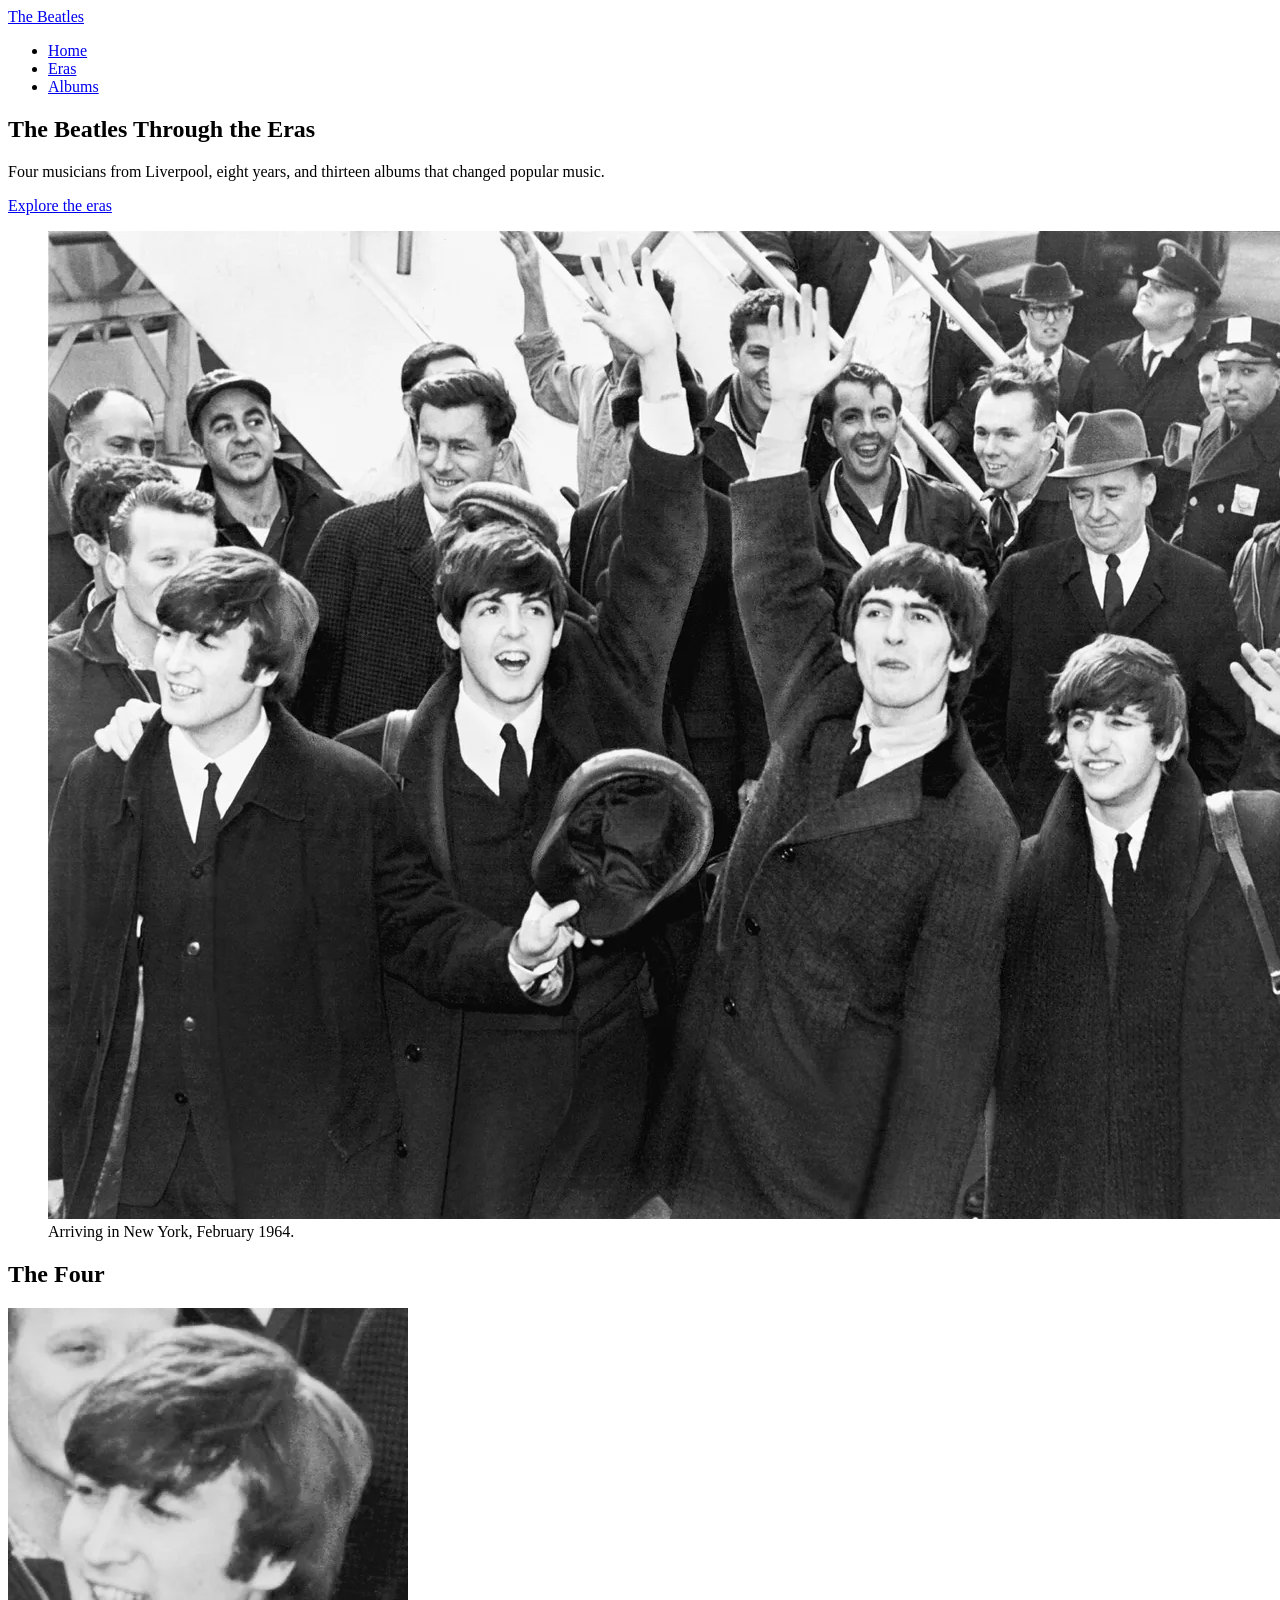
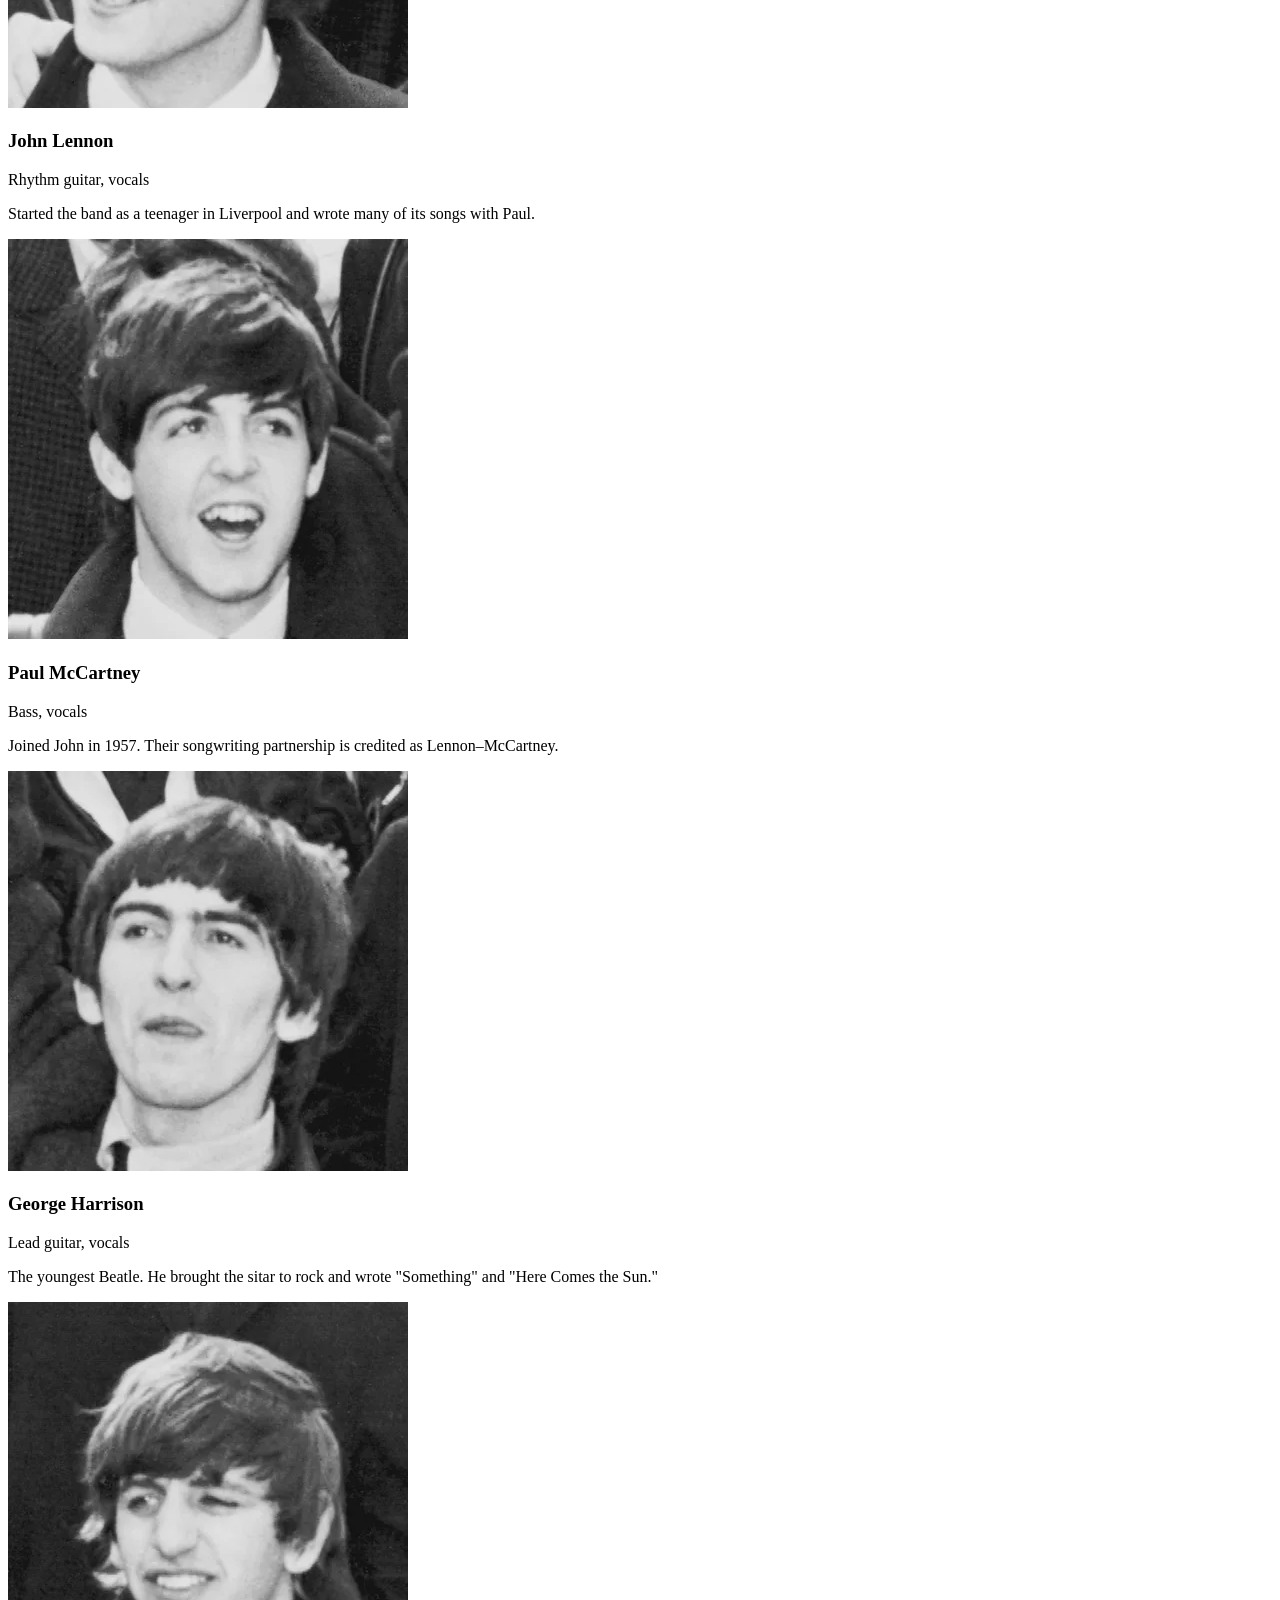
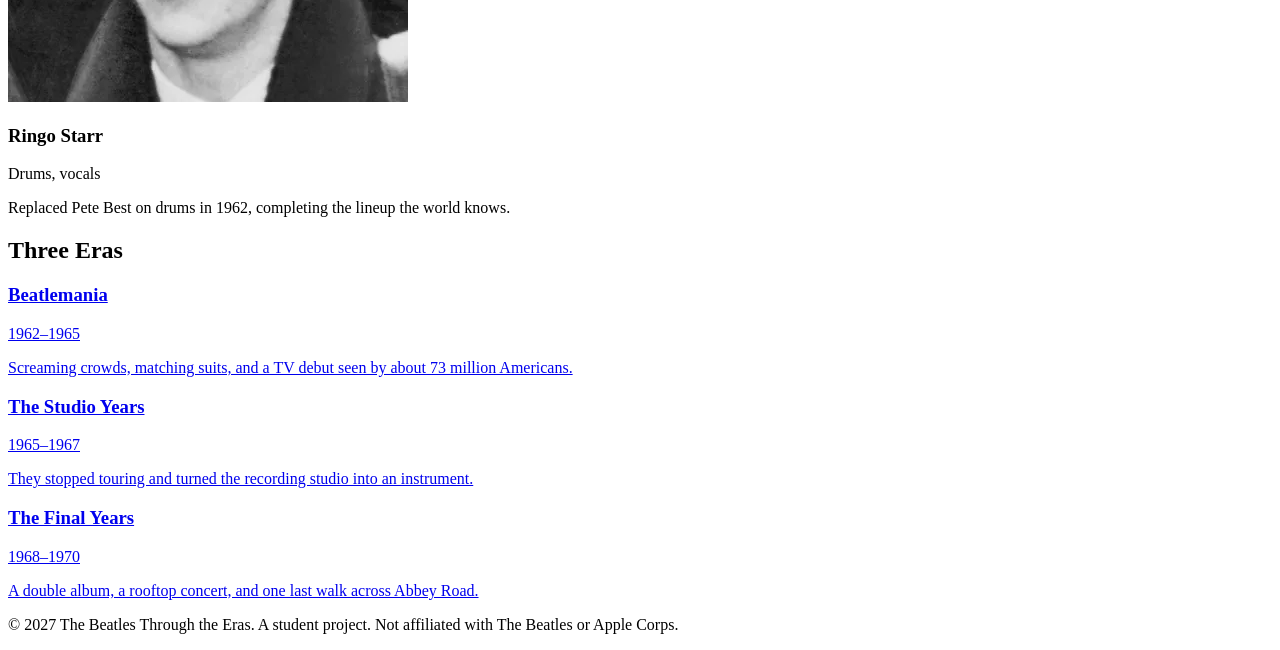
<file: index.html>
<!DOCTYPE html>
<html lang="en">
<head>
  <meta charset="utf-8">
  <meta name="viewport" content="width=device-width, initial-scale=1">
  <title>Home: The Beatles Through the Eras</title>
  <meta name="description" content="A guide to the Beatles: the four members, the three eras of the band, and every studio album from 1963 to 1970.">
  <!-- If you use Google Fonts, add their <link> elements here, above your stylesheet. -->
  <link rel="stylesheet" href="css/styles.css">
</head>
<body>
  <header>
    <a href="index.html">The Beatles</a>
    <nav>
      <ul>
        <li><a href="index.html" class="current">Home</a></li>
        <li><a href="eras.html">Eras</a></li>
        <li><a href="albums/index.html">Albums</a></li>
      </ul>
    </nav>
  </header>

  <main>
    <section class="hero">
      <div>
        <h1>The Beatles Through the Eras</h1>
        <p>Four musicians from Liverpool, eight years, and thirteen albums that changed popular music.</p>
        <a href="eras.html">Explore the eras</a>
      </div>
      <figure>
        <img src="images/jfk-arrival.webp" alt="The four Beatles in suits waving from the top of airplane stairs to a crowd below" width="1400" height="988">
        <figcaption>Arriving in New York, February 1964.</figcaption>
      </figure>
    </section>

    <section>
      <h2>The Four</h2>
      <div class="cards">
        <article class="card">
          <img src="images/members/john-lennon.webp" alt="John Lennon in 1964, smiling, with his hair combed forward" width="400" height="400">
          <h3>John Lennon</h3>
          <p class="role">Rhythm guitar, vocals</p>
          <p>Started the band as a teenager in Liverpool and wrote many of its songs with Paul.</p>
        </article>
        <article class="card">
          <img src="images/members/paul-mccartney.webp" alt="Paul McCartney in 1964, laughing with his mouth open" width="400" height="400">
          <h3>Paul McCartney</h3>
          <p class="role">Bass, vocals</p>
          <p>Joined John in 1957. Their songwriting partnership is credited as Lennon&ndash;McCartney.</p>
        </article>
        <article class="card">
          <img src="images/members/george-harrison.webp" alt="George Harrison in 1964, looking toward the camera" width="400" height="400">
          <h3>George Harrison</h3>
          <p class="role">Lead guitar, vocals</p>
          <p>The youngest Beatle. He brought the sitar to rock and wrote "Something" and "Here Comes the Sun."</p>
        </article>
        <article class="card">
          <img src="images/members/ringo-starr.webp" alt="Ringo Starr in 1964, smiling and squinting one eye" width="400" height="400">
          <h3>Ringo Starr</h3>
          <p class="role">Drums, vocals</p>
          <p>Replaced Pete Best on drums in 1962, completing the lineup the world knows.</p>
        </article>
      </div>
    </section>

    <section>
      <h2>Three Eras</h2>
      <div class="cards">
        <a class="card" href="eras.html#beatlemania">
          <h3>Beatlemania</h3>
          <p class="role">1962&ndash;1965</p>
          <p>Screaming crowds, matching suits, and a TV debut seen by about 73 million Americans.</p>
        </a>
        <a class="card" href="eras.html#studio-years">
          <h3>The Studio Years</h3>
          <p class="role">1965&ndash;1967</p>
          <p>They stopped touring and turned the recording studio into an instrument.</p>
        </a>
        <a class="card" href="eras.html#final-years">
          <h3>The Final Years</h3>
          <p class="role">1968&ndash;1970</p>
          <p>A double album, a rooftop concert, and one last walk across Abbey Road.</p>
        </a>
      </div>
    </section>
  </main>

  <footer>
    <p>&copy; 2027 The Beatles Through the Eras. A student project. Not affiliated with The Beatles or Apple Corps.</p>
  </footer>
</body>
</html>
</file>
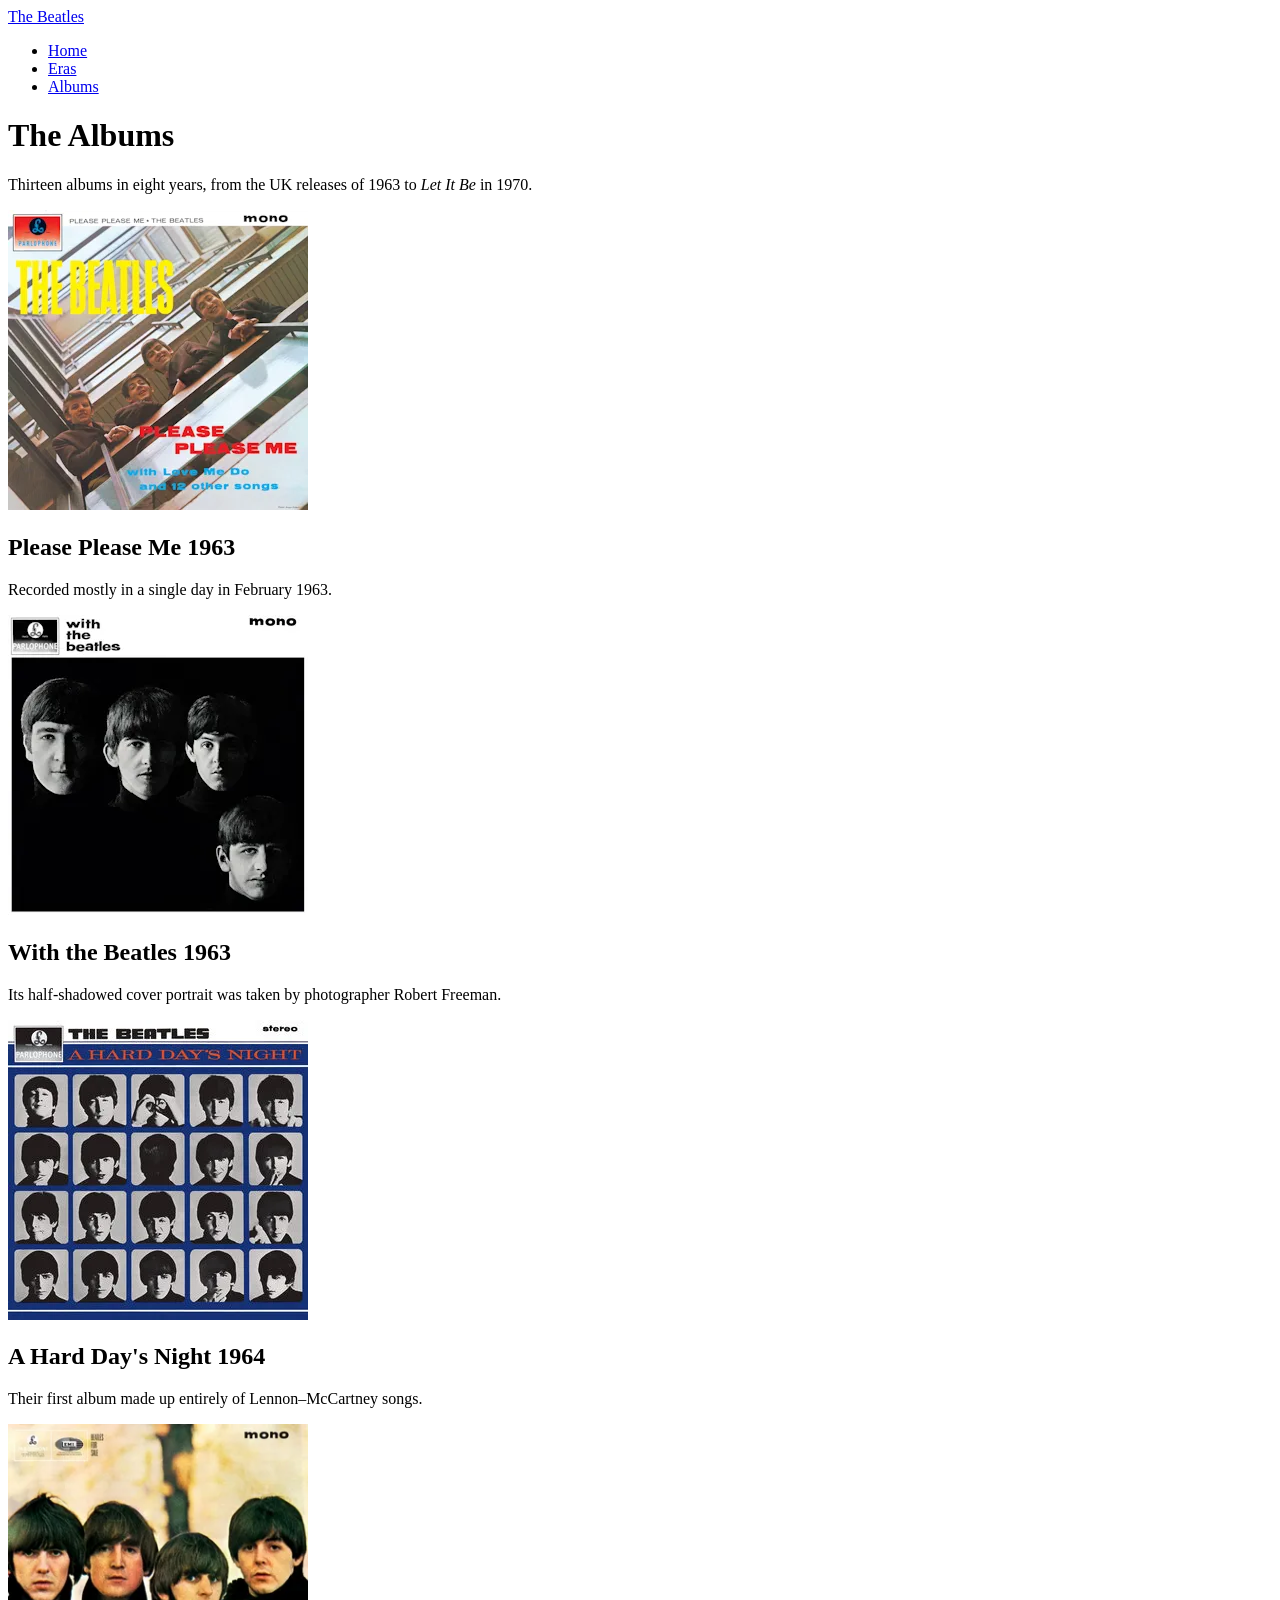
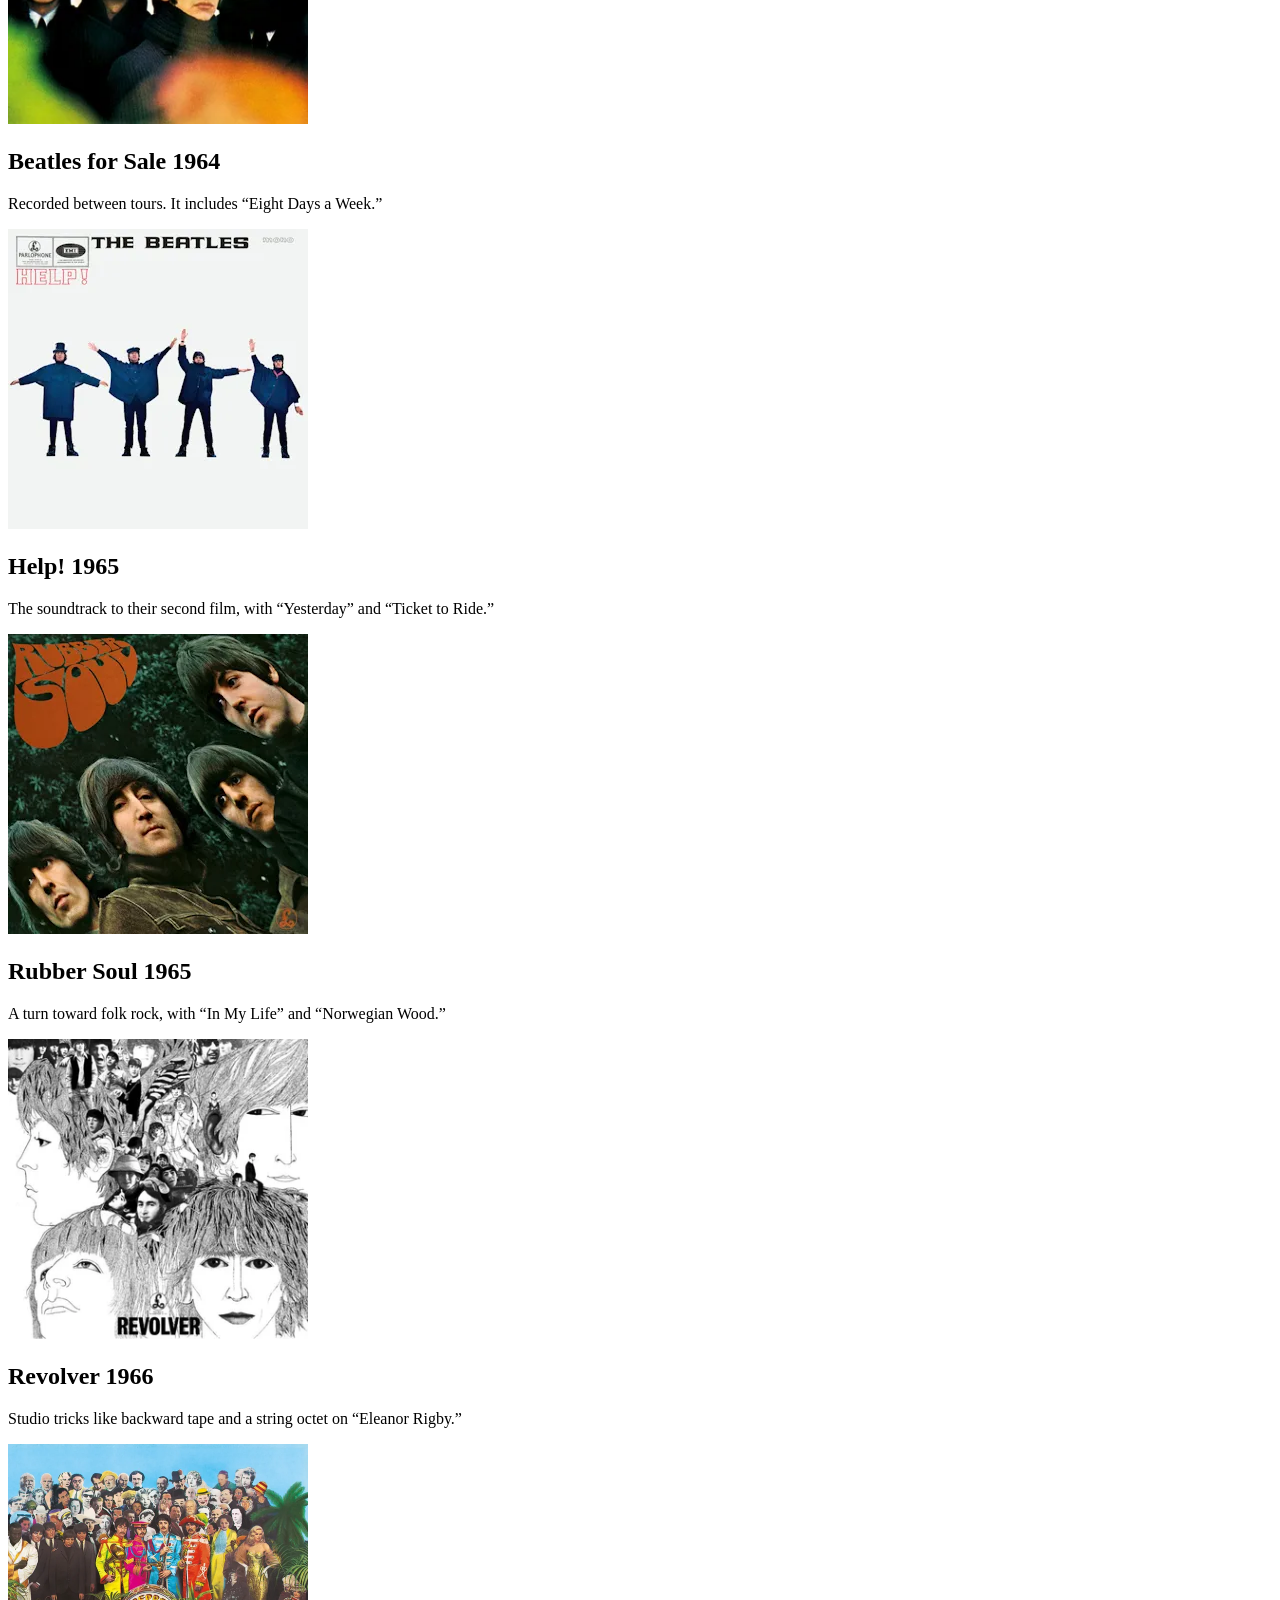
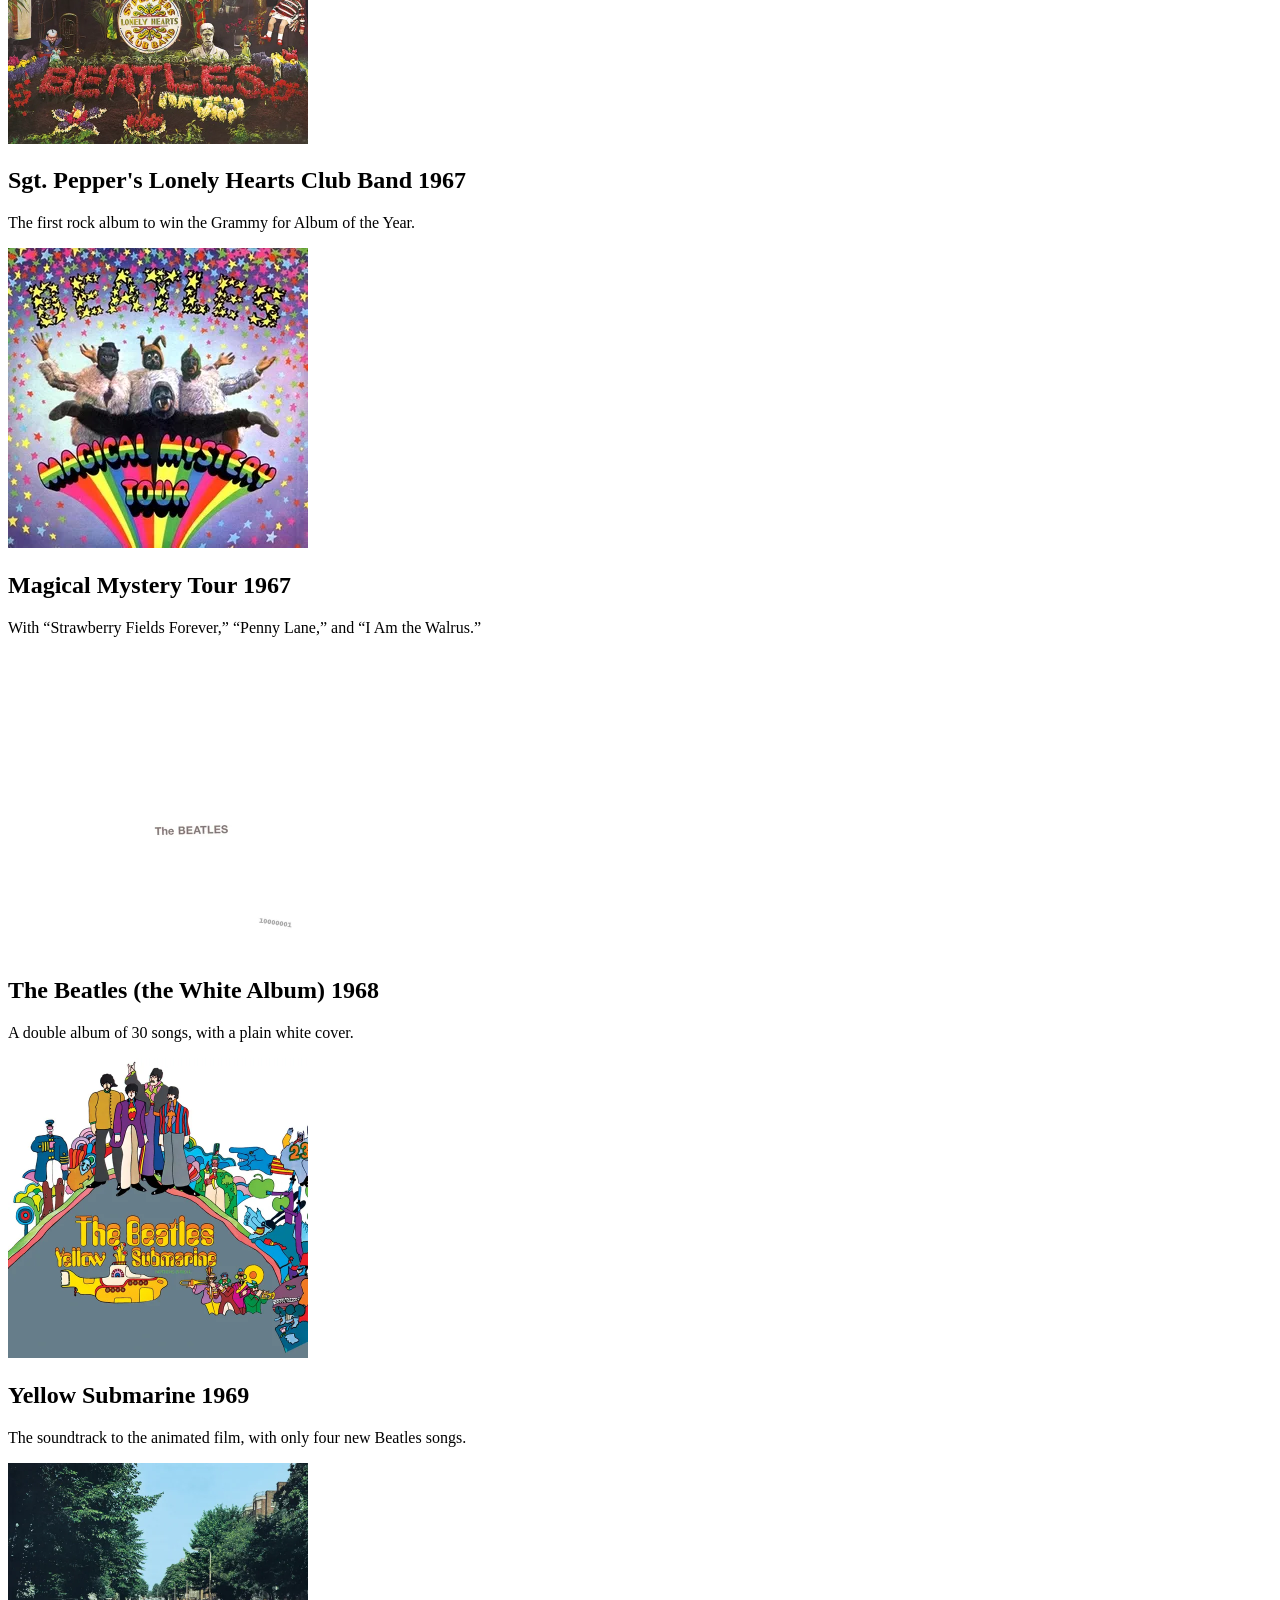
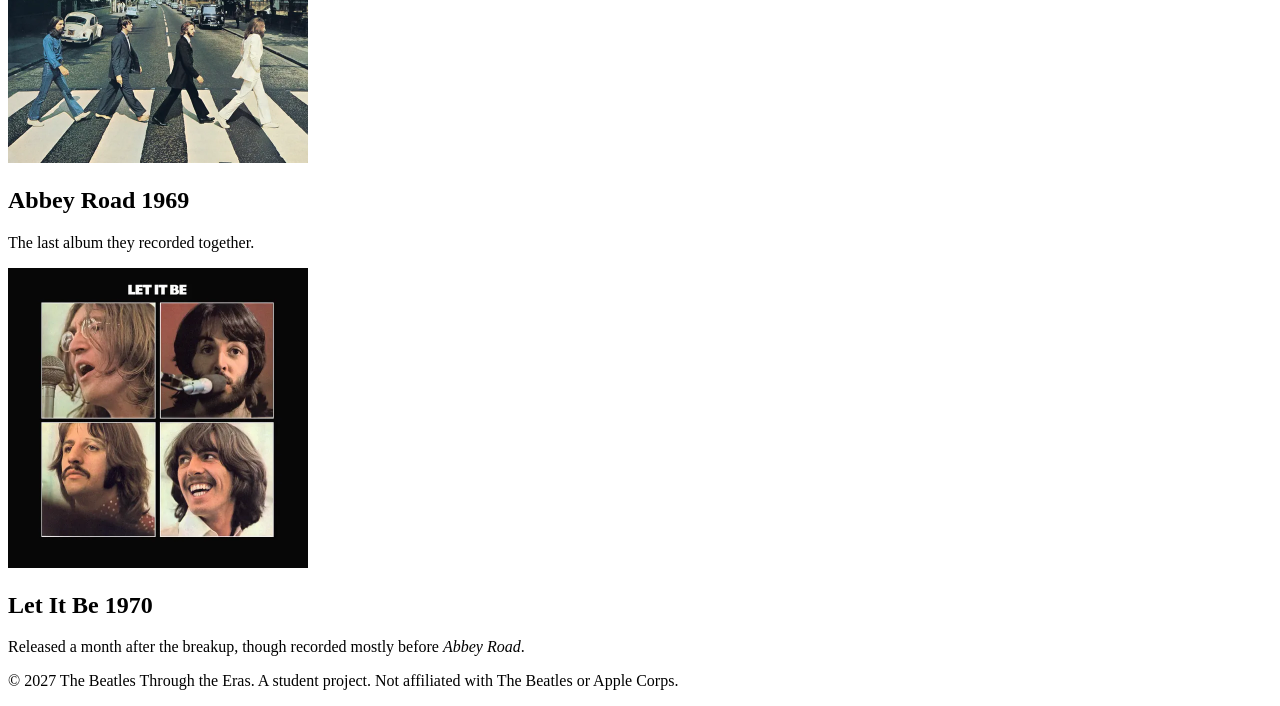
<file: albums/index.html>
<!DOCTYPE html>
<html lang="en">
<head>
  <meta charset="utf-8">
  <meta name="viewport" content="width=device-width, initial-scale=1">
  <title>Albums: The Beatles Through the Eras</title>
  <meta name="description" content="Every Beatles studio album from Please Please Me in 1963 to Let It Be in 1970, with one fact about each.">
  <!-- If you use Google Fonts, add their <link> elements here, above your stylesheet. -->
  <link rel="stylesheet" href="../css/styles.css">
</head>
<body>
  <header>
    <a href="../index.html">The Beatles</a>
    <nav>
      <ul>
        <li><a href="../index.html">Home</a></li>
        <li><a href="../eras.html">Eras</a></li>
        <li><a href="../albums/index.html" class="current">Albums</a></li>
      </ul>
    </nav>
  </header>

  <main>
    <h1>The Albums</h1>
    <p>Thirteen albums in eight years, from the UK releases of 1963 to <cite>Let It Be</cite> in 1970.</p>
    <div class="album-grid">
        <article class="album">
          <img src="../images/albums/please-please-me.webp" alt="The Beatles leaning over a stairwell railing, looking down at the camera" width="300" height="300" loading="lazy">
          <h2>Please Please Me <span>1963</span></h2>
          <p>Recorded mostly in a single day in February 1963.</p>
        </article>
        <article class="album">
          <img src="../images/albums/with-the-beatles.webp" alt="Black-and-white portrait of the four Beatles, their faces half in shadow" width="300" height="300" loading="lazy">
          <h2>With the Beatles <span>1963</span></h2>
          <p>Its half-shadowed cover portrait was taken by photographer Robert Freeman.</p>
        </article>
        <article class="album">
          <img src="../images/albums/a-hard-days-night.webp" alt="A grid of twenty small black-and-white photos of the Beatles' faces on a blue background" width="300" height="300" loading="lazy">
          <h2>A Hard Day's Night <span>1964</span></h2>
          <p>Their first album made up entirely of Lennon&ndash;McCartney songs.</p>
        </article>
        <article class="album">
          <img src="../images/albums/beatles-for-sale.webp" alt="The four Beatles outdoors in dark coats, looking tired, with autumn trees behind them" width="300" height="300" loading="lazy">
          <h2>Beatles for Sale <span>1964</span></h2>
          <p>Recorded between tours. It includes &ldquo;Eight Days a Week.&rdquo;</p>
        </article>
        <article class="album">
          <img src="../images/albums/help.webp" alt="The four Beatles in blue coats against a white background, posing with their arms" width="300" height="300" loading="lazy">
          <h2>Help! <span>1965</span></h2>
          <p>The soundtrack to their second film, with &ldquo;Yesterday&rdquo; and &ldquo;Ticket to Ride.&rdquo;</p>
        </article>
        <article class="album">
          <img src="../images/albums/rubber-soul.webp" alt="A stretched, slightly distorted photo of the four Beatles looking down at the camera" width="300" height="300" loading="lazy">
          <h2>Rubber Soul <span>1965</span></h2>
          <p>A turn toward folk rock, with &ldquo;In My Life&rdquo; and &ldquo;Norwegian Wood.&rdquo;</p>
        </article>
        <article class="album">
          <img src="../images/albums/revolver.webp" alt="A black-and-white line drawing of the Beatles' faces mixed with small photo cutouts" width="300" height="300" loading="lazy">
          <h2>Revolver <span>1966</span></h2>
          <p>Studio tricks like backward tape and a string octet on &ldquo;Eleanor Rigby.&rdquo;</p>
        </article>
        <article class="album">
          <img src="../images/albums/sgt-pepper.webp" alt="The Beatles in bright military-style band uniforms in front of a crowd of cutout celebrities" width="300" height="300" loading="lazy">
          <h2>Sgt. Pepper's Lonely Hearts Club Band <span>1967</span></h2>
          <p>The first rock album to win the Grammy for Album of the Year.</p>
        </article>
        <article class="album">
          <img src="../images/albums/magical-mystery-tour.webp" alt="The four Beatles in colorful animal costumes under rainbow lettering" width="300" height="300" loading="lazy">
          <h2>Magical Mystery Tour <span>1967</span></h2>
          <p>With &ldquo;Strawberry Fields Forever,&rdquo; &ldquo;Penny Lane,&rdquo; and &ldquo;I Am the Walrus.&rdquo;</p>
        </article>
        <article class="album">
          <img src="../images/albums/white-album.webp" alt="A plain white album cover with the words The Beatles in small gray letters" width="300" height="300" loading="lazy">
          <h2>The Beatles (the White Album) <span>1968</span></h2>
          <p>A double album of 30 songs, with a plain white cover.</p>
        </article>
        <article class="album">
          <img src="../images/albums/yellow-submarine.webp" alt="Cartoon versions of the Beatles above a yellow submarine and colorful creatures" width="300" height="300" loading="lazy">
          <h2>Yellow Submarine <span>1969</span></h2>
          <p>The soundtrack to the animated film, with only four new Beatles songs.</p>
        </article>
        <article class="album">
          <img src="../images/albums/abbey-road.webp" alt="The four Beatles walking in a line across a zebra crossing on a tree-lined street" width="300" height="300" loading="lazy">
          <h2>Abbey Road <span>1969</span></h2>
          <p>The last album they recorded together.</p>
        </article>
        <article class="album">
          <img src="../images/albums/let-it-be.webp" alt="Four separate portraits of the Beatles on a black background" width="300" height="300" loading="lazy">
          <h2>Let It Be <span>1970</span></h2>
          <p>Released a month after the breakup, though recorded mostly before <cite>Abbey Road</cite>.</p>
        </article>
    </div>
  </main>

  <footer>
    <p>&copy; 2027 The Beatles Through the Eras. A student project. Not affiliated with The Beatles or Apple Corps.</p>
  </footer>
</body>
</html>
</file>
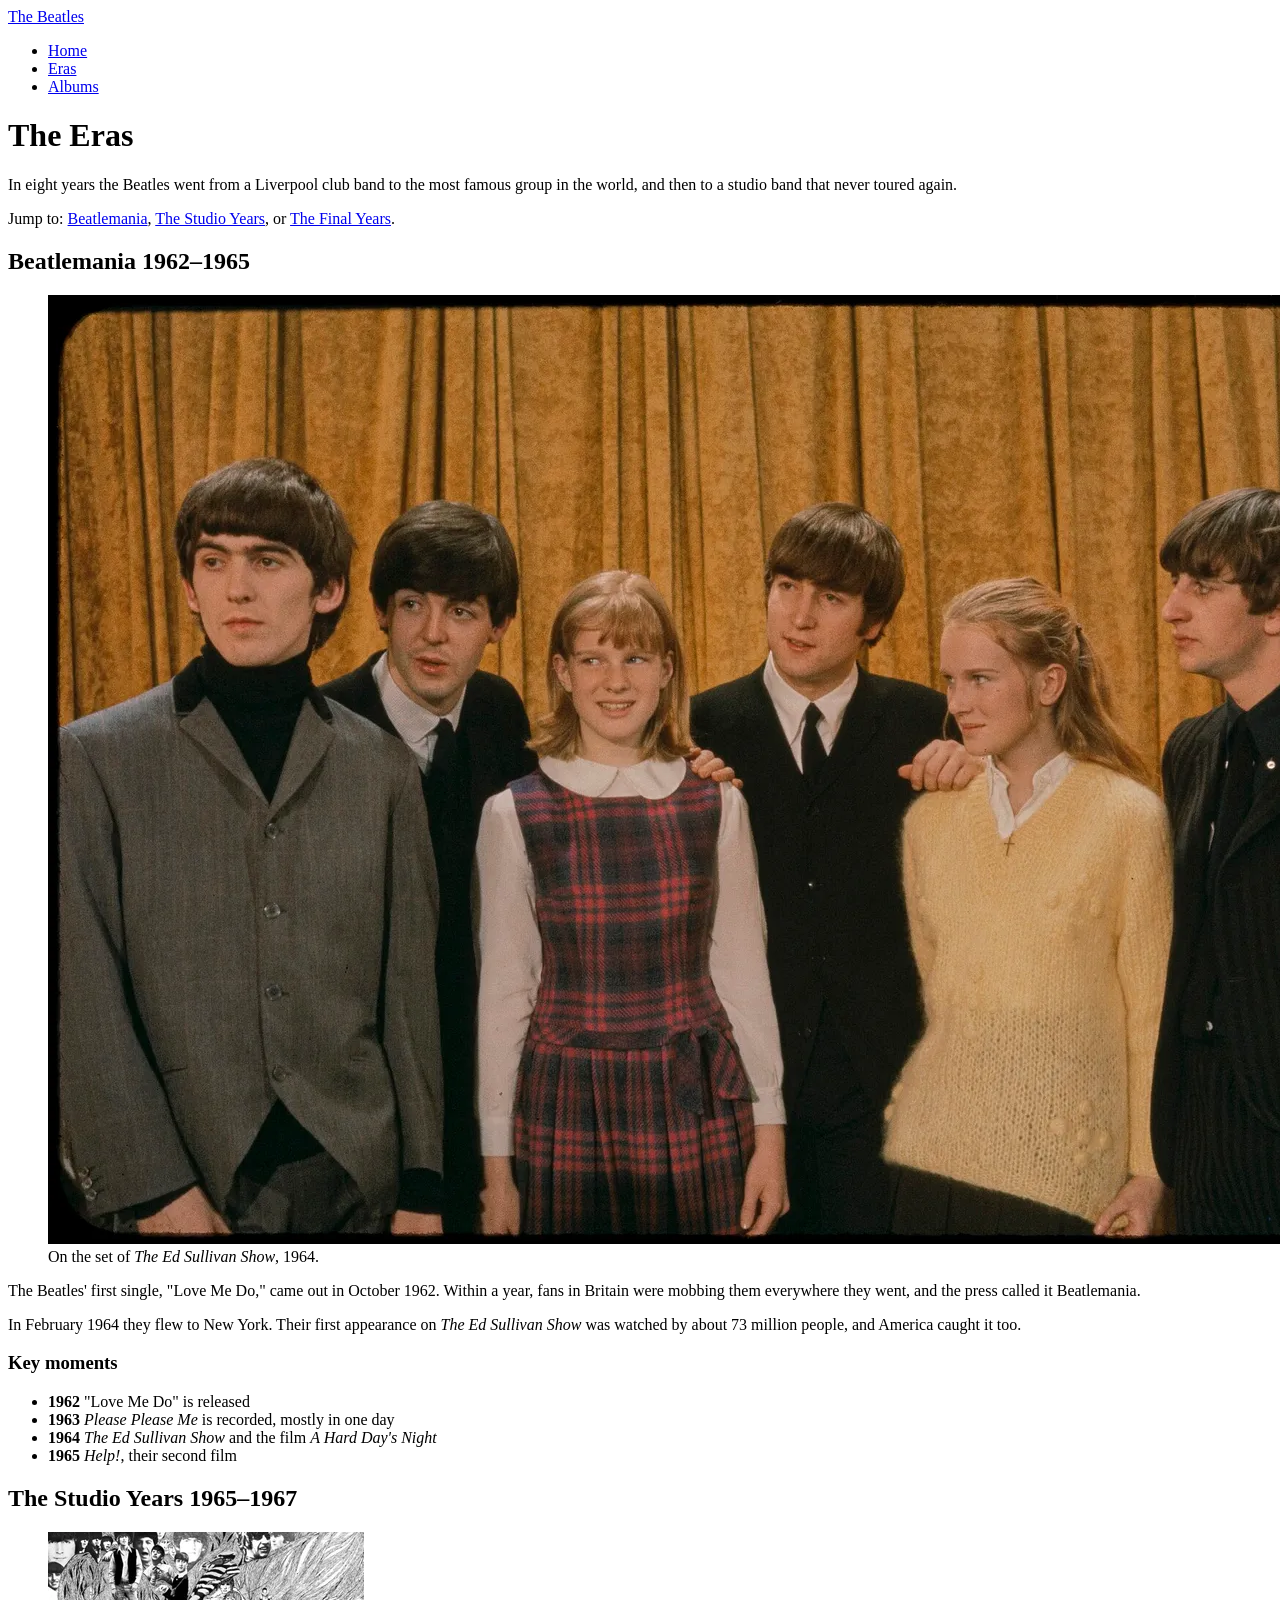
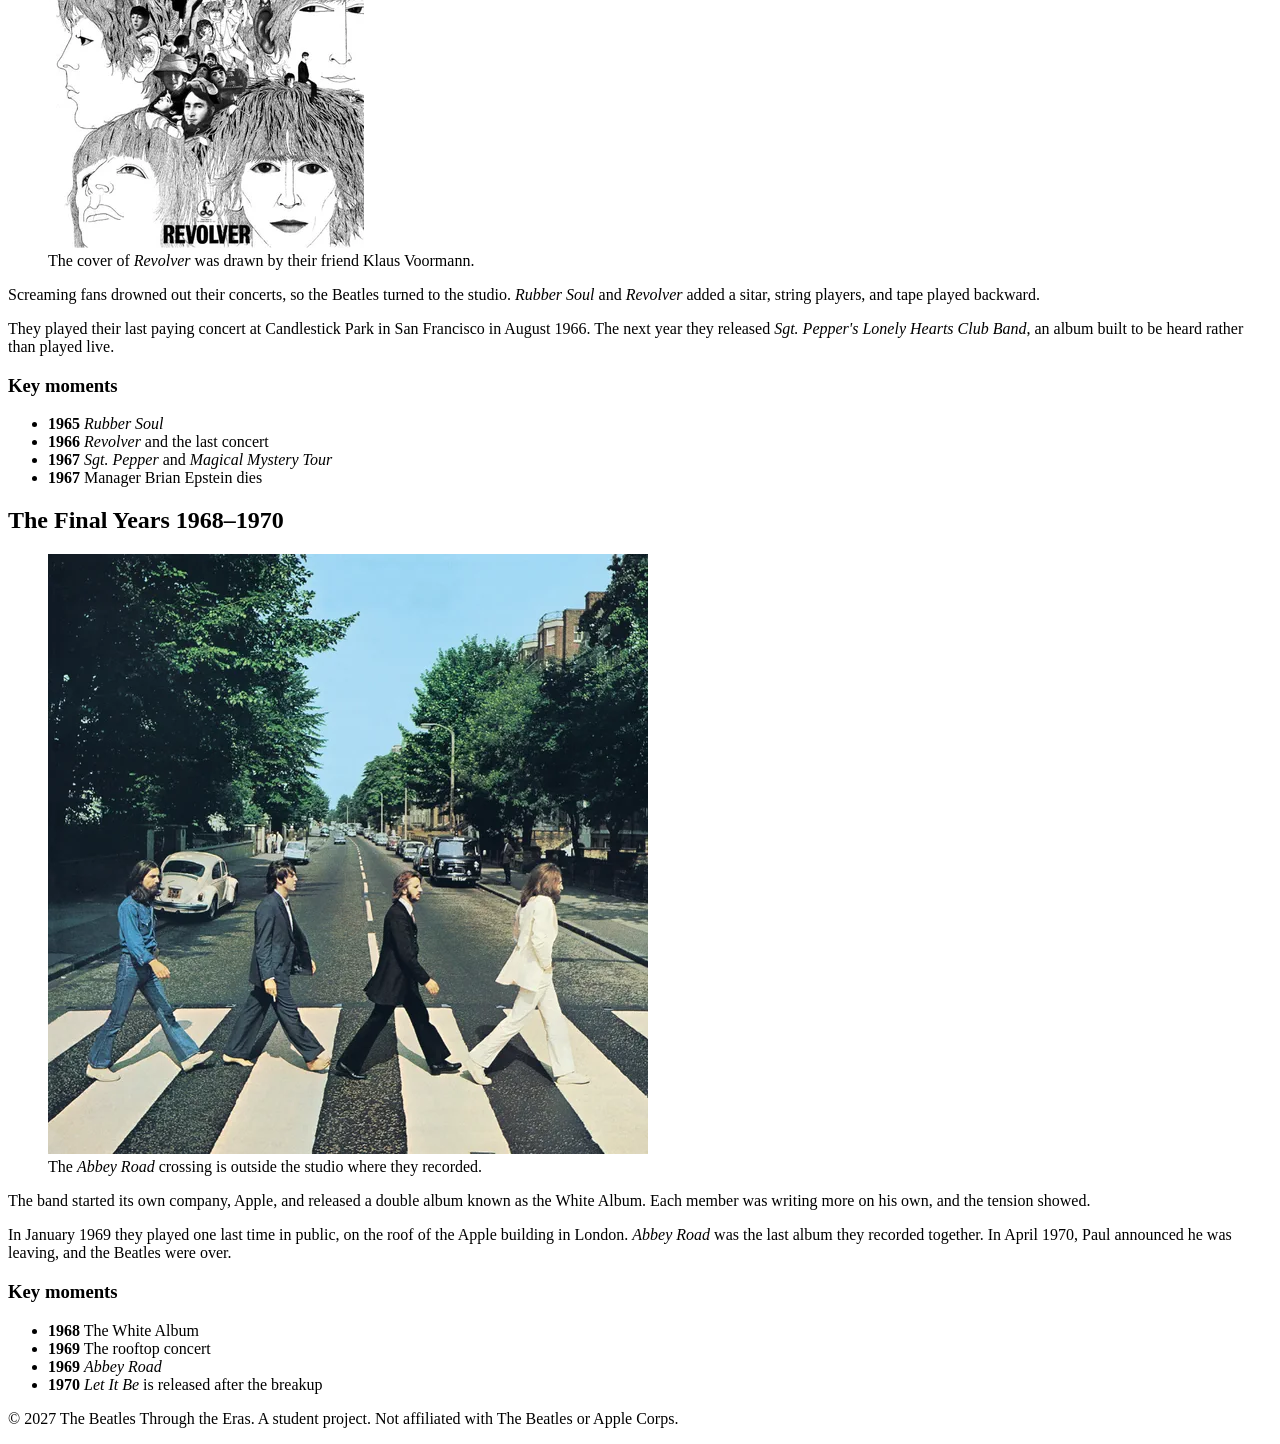
<file: eras.html>
<!DOCTYPE html>
<html lang="en">
<head>
  <meta charset="utf-8">
  <meta name="viewport" content="width=device-width, initial-scale=1">
  <title>Eras: The Beatles Through the Eras</title>
  <meta name="description" content="The Beatles' three eras: Beatlemania, the studio years, and the final years, with the key moments of each.">
  <!-- If you use Google Fonts, add their <link> elements here, above your stylesheet. -->
  <link rel="stylesheet" href="css/styles.css">
</head>
<body>
  <header>
    <a href="index.html">The Beatles</a>
    <nav>
      <ul>
        <li><a href="index.html">Home</a></li>
        <li><a href="eras.html" class="current">Eras</a></li>
        <li><a href="albums/index.html">Albums</a></li>
      </ul>
    </nav>
  </header>

  <main>
    <h1>The Eras</h1>
    <p>In eight years the Beatles went from a Liverpool club band to the most famous group in the world, and then to a studio band that never toured again.</p>
    <p>Jump to: <a href="#beatlemania">Beatlemania</a>, <a href="#studio-years">The Studio Years</a>, or <a href="#final-years">The Final Years</a>.</p>

    <article class="era" id="beatlemania">
      <h2>Beatlemania <span>1962&ndash;1965</span></h2>
      <figure>
        <img src="images/ed-sullivan.webp" alt="The four Beatles in suits posing with guests on a television studio set" width="1400" height="949">
        <figcaption>On the set of <cite>The Ed Sullivan Show</cite>, 1964.</figcaption>
      </figure>
      <div>
        <p>The Beatles' first single, "Love Me Do," came out in October 1962. Within a year, fans in Britain were mobbing them everywhere they went, and the press called it Beatlemania.</p>
        <p>In February 1964 they flew to New York. Their first appearance on <cite>The Ed Sullivan Show</cite> was watched by about 73 million people, and America caught it too.</p>
      </div>
      <aside>
        <h3>Key moments</h3>
        <ul>
          <li><strong>1962</strong> "Love Me Do" is released</li>
          <li><strong>1963</strong> <cite>Please Please Me</cite> is recorded, mostly in one day</li>
          <li><strong>1964</strong> <cite>The Ed Sullivan Show</cite> and the film <cite>A Hard Day's Night</cite></li>
          <li><strong>1965</strong> <cite>Help!</cite>, their second film</li>
        </ul>
      </aside>
    </article>

    <article class="era" id="studio-years">
      <h2>The Studio Years <span>1965&ndash;1967</span></h2>
      <figure>
        <img src="images/albums/revolver.webp" alt="The Revolver album cover: a black-and-white drawing of the four Beatles' faces and tangled hair, mixed with small photos" width="316" height="316">
        <figcaption>The cover of <cite>Revolver</cite> was drawn by their friend Klaus Voormann.</figcaption>
      </figure>
      <div>
        <p>Screaming fans drowned out their concerts, so the Beatles turned to the studio. <cite>Rubber Soul</cite> and <cite>Revolver</cite> added a sitar, string players, and tape played backward.</p>
        <p>They played their last paying concert at Candlestick Park in San Francisco in August 1966. The next year they released <cite>Sgt. Pepper's Lonely Hearts Club Band</cite>, an album built to be heard rather than played live.</p>
      </div>
      <aside>
        <h3>Key moments</h3>
        <ul>
          <li><strong>1965</strong> <cite>Rubber Soul</cite></li>
          <li><strong>1966</strong> <cite>Revolver</cite> and the last concert</li>
          <li><strong>1967</strong> <cite>Sgt. Pepper</cite> and <cite>Magical Mystery Tour</cite></li>
          <li><strong>1967</strong> Manager Brian Epstein dies</li>
        </ul>
      </aside>
    </article>

    <article class="era" id="final-years">
      <h2>The Final Years <span>1968&ndash;1970</span></h2>
      <figure>
        <img src="images/albums/abbey-road.webp" alt="The Abbey Road album cover: the four Beatles walking in a line across a zebra crossing on a tree-lined street" width="600" height="600">
        <figcaption>The <cite>Abbey Road</cite> crossing is outside the studio where they recorded.</figcaption>
      </figure>
      <div>
        <p>The band started its own company, Apple, and released a double album known as the White Album. Each member was writing more on his own, and the tension showed.</p>
        <p>In January 1969 they played one last time in public, on the roof of the Apple building in London. <cite>Abbey Road</cite> was the last album they recorded together. In April 1970, Paul announced he was leaving, and the Beatles were over.</p>
      </div>
      <aside>
        <h3>Key moments</h3>
        <ul>
          <li><strong>1968</strong> The White Album</li>
          <li><strong>1969</strong> The rooftop concert</li>
          <li><strong>1969</strong> <cite>Abbey Road</cite></li>
          <li><strong>1970</strong> <cite>Let It Be</cite> is released after the breakup</li>
        </ul>
      </aside>
    </article>
  </main>

  <footer>
    <p>&copy; 2027 The Beatles Through the Eras. A student project. Not affiliated with The Beatles or Apple Corps.</p>
  </footer>
</body>
</html>
</file>
<file: css/styles.css>
/* ==========================================================
   The Beatles Through the Eras
   One stylesheet for all three pages.
   Write all of your CSS in this file.
   ========================================================== */
</file>
